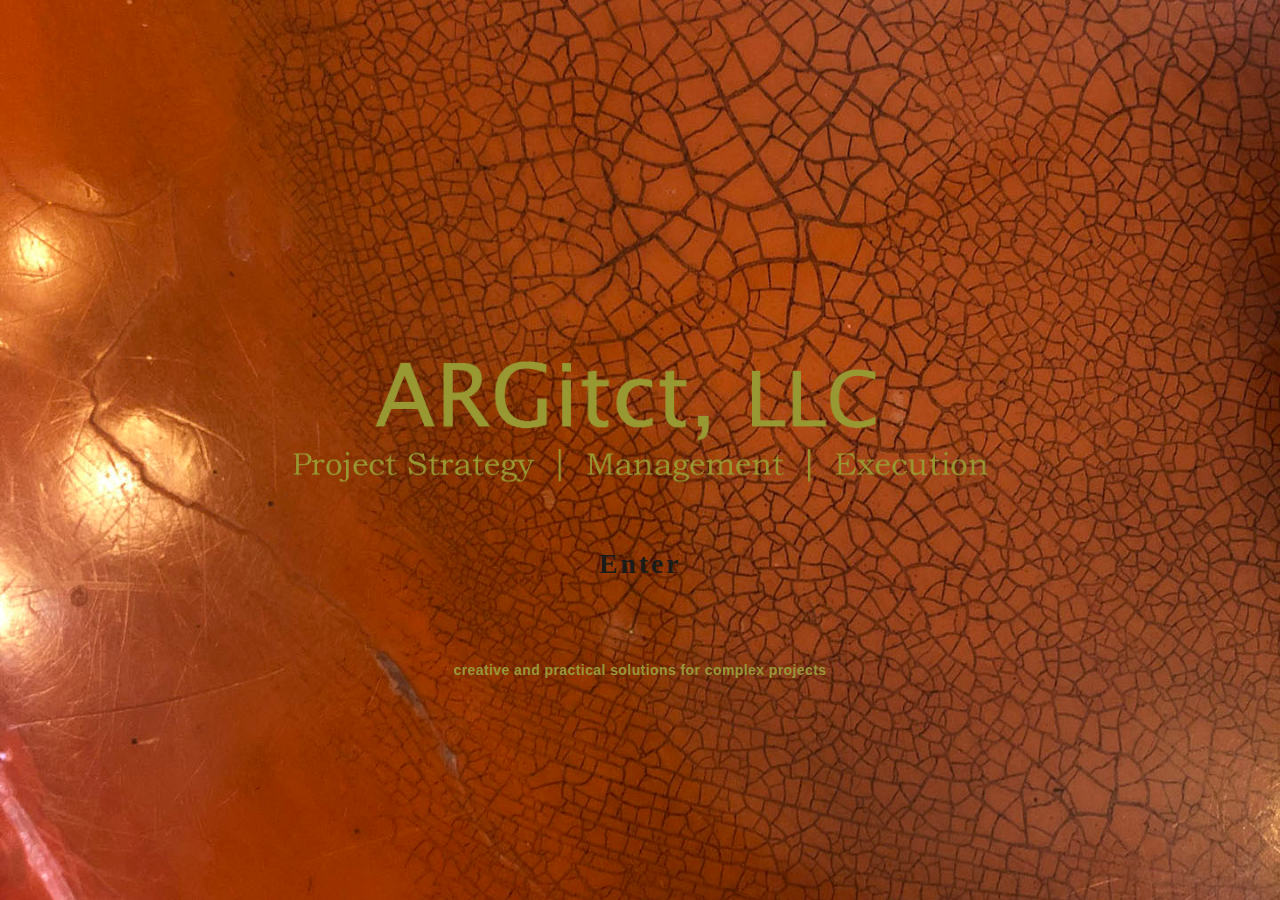
<file: index.html>
<!DOCTYPE html>
<html>
    <head>
    <meta charset="utf-8">
    <meta name="viewport" content="width=device-width, initial-scale=1.0"/>
    <link rel="shortcut icon" href="/favicon.ico" type="image/x-icon">
    <link rel="icon" href="/favicon.ico" type="image/x-icon">

    <title>ARGitct</title>

    <link rel="stylesheet" type='text/css' href="libs/app.css">
    </head>
    <body>

        <div id="landing">
            <div class="landing">
                <div class="landing__content">
                    <a href="/services.html" class="landing__logo">
                        <img src="/libs/img/logos/logo-gold.png" alt="ARGitct, LLC Services Page"/>
                    </a>
                    <a href="/services.html" class="landing__enter">Enter</a>
                    <h4 class="landing__tagline">creative and practical solutions for complex projects</h4>
                </div>
            </div>
        </div>

        <script type="text/javascript" src="libs/app.js"></script>
    </body>
</html>
</file>
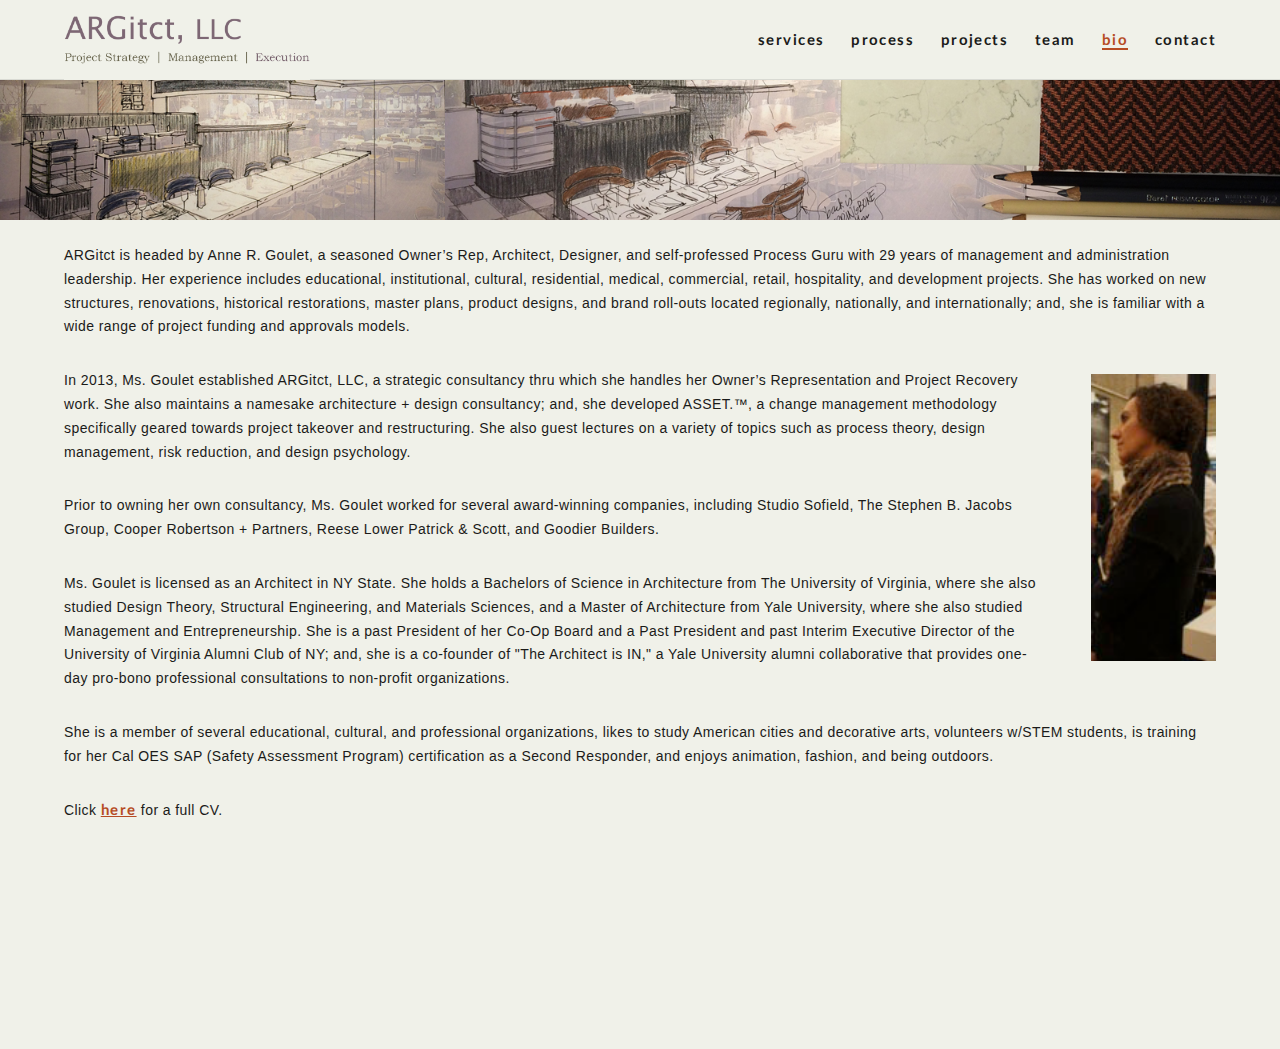
<file: bio.html>
<!DOCTYPE html>
<html>
    <head>
    <meta charset="utf-8">
    <meta name="viewport" content="width=device-width, initial-scale=1.0"/>
    <link rel="shortcut icon" href="/favicon.ico" type="image/x-icon">
    <link rel="icon" href="/favicon.ico" type="image/x-icon">

    <title>ARGitct Bio</title>

    <link rel="stylesheet" type='text/css' href="libs/app.css">
    </head>
    <body>
        <header>
            <nav class="nav">
                <div class="nav__header">
                    <div class="nav__logo">
                        <a href="/index.html"><img src="/libs/img/logos/logo-02.png" alt="ARGitct, LLC Project Strategy | Management | Execution"/></a>
                    </div>
                    <a href="" class="menu-toggle" id="menuLink">
                        <span class="menu-icon"></span>
                        <span class="menu-icon"></span>
                        <span class="menu-icon"></span>
                    </a>
                </div>

                <ul class="nav__list" aria-labelledby="menuLink">
                    <li class="nav__list-item">
                        <a href="/services.html" class="nav__list-link">services</a>
                    </li>
                    <li class="nav__list-item">
                        <a href="/process.html" class="nav__list-link">process</a>
                    </li>
                    <li class="nav__list-item">
                        <a href="/projects.html" class="nav__list-link">projects</a>
                    </li>
                    <li class="nav__list-item">
                        <a href="/team.html" class="nav__list-link">team</a>
                    </li>
                    <li class="nav__list-item active">
                        <a href="/bio.html" class="nav__list-link active">bio</a>
                    </li>
                    <li class="nav__list-item">
                        <a href="/contact.html" class="nav__list-link">contact</a>
                    </li>
                </ul>
            </nav>
        </header>

        <main id="bio">
            <section class="masthead">
                <img src="/libs/img/mastheads/dusseldorf.jpg" alt="ARGitct Bio Dusseldorf"/>
            </section>

            <section class="content">
                <p>ARGitct is headed by Anne R. Goulet, a seasoned Owner’s Rep, Architect, Designer, and self-professed Process Guru with 29 years of management and administration leadership. Her experience includes educational, institutional, cultural, residential, medical, commercial, retail, hospitality, and development projects. She has worked on new structures, renovations, historical restorations, master plans, product designs, and brand roll-outs located regionally, nationally, and internationally; and, she is familiar with a wide range of project funding and approvals models.</p>
                <img src="/libs/img/bio.jpg" alt="Anne Goulet Profile" class="content__img-right"/>
                <p>In 2013, Ms. Goulet established ARGitct, LLC, a strategic consultancy thru which she handles her Owner’s Representation and Project Recovery work. She also maintains a namesake architecture + design consultancy; and, she developed ASSET.&trade;, a change management methodology specifically geared towards project takeover and restructuring. She also guest lectures on a variety of topics such as process theory, design management, risk reduction, and design psychology.</p>
                <p>Prior to owning her own consultancy, Ms. Goulet worked for several award-winning companies, including Studio Sofield, The Stephen B. Jacobs Group, Cooper Robertson + Partners, Reese Lower Patrick &amp; Scott, and Goodier Builders.</p>
                <p>Ms. Goulet is licensed as an Architect in NY State. She holds a Bachelors of Science in Architecture from The University of Virginia, where she also studied Design Theory, Structural Engineering, and Materials Sciences, and a Master of Architecture from Yale University, where she also studied Management and Entrepreneurship. She is a past President of her Co-Op Board and a Past President and past Interim Executive Director of the University of Virginia Alumni Club of NY; and, she is a co-founder of "The Architect is IN," a Yale University alumni collaborative that provides one-day pro-bono professional consultations to non-profit organizations.</p>
                <p>She is a member of several educational, cultural, and professional organizations, likes to study American cities and decorative arts, volunteers w/STEM students, is training for her Cal OES SAP (Safety Assessment Program) certification as a Second Responder, and enjoys animation, fashion, and being outdoors.</p>

                <p>Click <a href="#bio-CV" rel="modal:open" class="project__link">here</a> for a full CV.</p>
                <div id="bio-CV" class="modal">
                    <div class="modal__content">
                        <div class="modal__content--text">
                            <div class="modal__content--pdf">
                                <object data="/libs/img/documents/AGoulet-CV.pdf" type="application/pdf" width="100%" height="600"></object>
                            </div>
                            <div class="modal__content--mob">
                                <img src="/libs/img/documents/AGoulet-CV01.jpg" alt="Anne Goulet CV Page 1"/>
                                <img src="/libs/img/documents/AGoulet-CV02.jpg" alt="Anne Goulet CV Page 2"/>
                                <img src="/libs/img/documents/AGoulet-CV03.jpg" alt="Anne Goulet CV Page 3"/>
                                <img src="/libs/img/documents/AGoulet-CV04.jpg" alt="Anne Goulet CV Page 4"/>
                            </div>
                        </div>
                    </div>
                </div>
            </section>
        </main>

        <footer class="footer">
            <div class="footer__content">
                <p>The information on this website is for general informational purposes only, not for advice for any purpose.<br>ARGitct, LLC does not take any responsibility for links to other sites.</p>
                <p class="footer__content-tm">"ARGitct" is a registered trademark, and "ASSET." is a trademark of ARGitct, LLC</p>
                <p class="footer__content-copy">&copy;<span id="copyright-year"></span> ARGitct, LLC.</p>
                <ul class="footer__content-social">
                    <li><a href="https://www.linkedin.com/in/anne-goulet-53b1812" target="_blank"></a></li>
                </ul>
            </div>
        </footer>
        <script type="text/javascript" src="libs/app.js"></script>
        <script type="text/javascript" src="https://cdnjs.com/libraries/pdf.js"></script>
    </body>
</html>
</file>
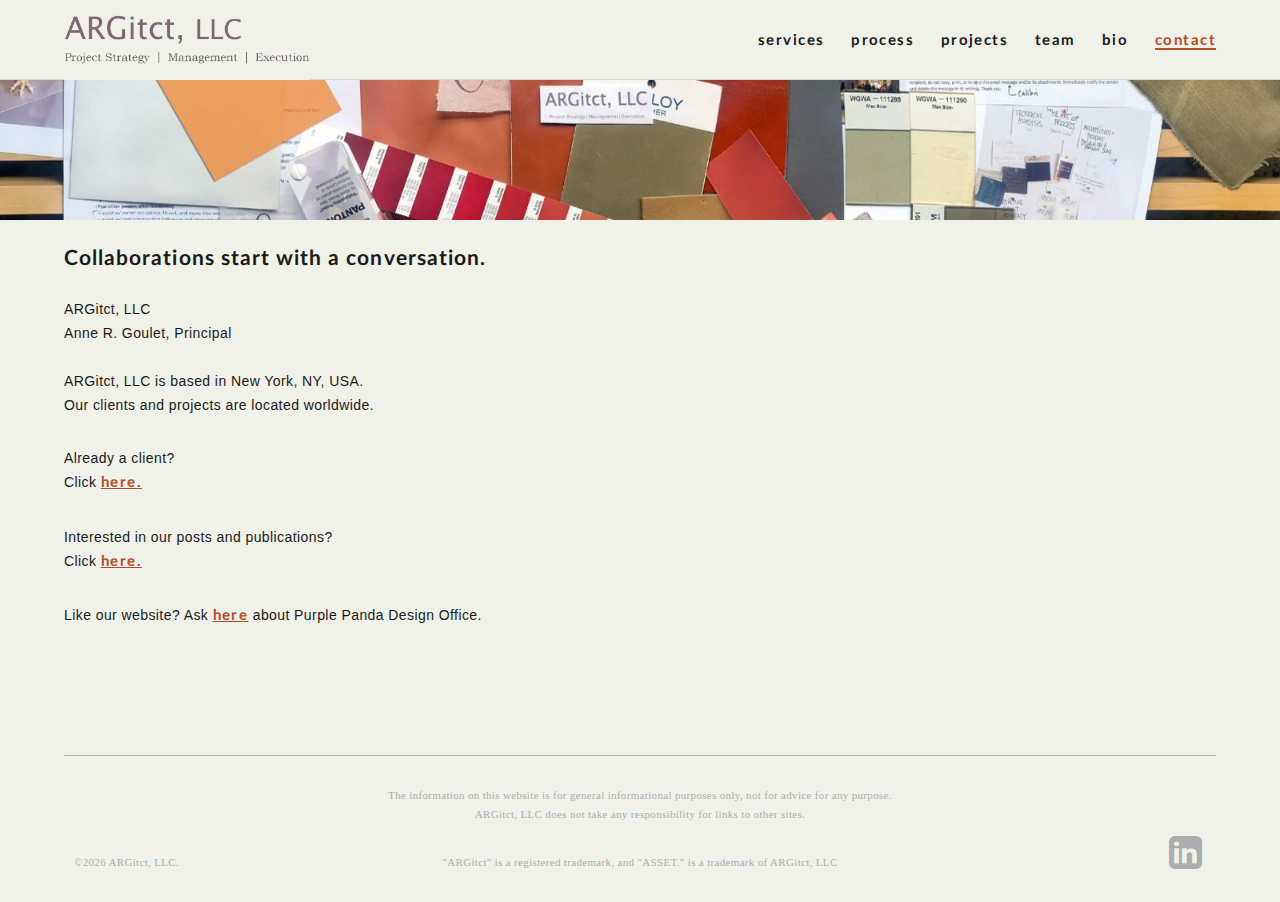
<file: contact.html>
<!DOCTYPE html>
<html>
    <head>
    <meta charset="utf-8">
    <meta name="viewport" content="width=device-width, initial-scale=1.0"/>
    <link rel="shortcut icon" href="/favicon.ico" type="image/x-icon">
    <link rel="icon" href="/favicon.ico" type="image/x-icon">

    <title>ARGitct Contact</title>

    <link rel="stylesheet" type='text/css' href="libs/app.css">
    </head>
    <body>
        <header>
            <nav class="nav">
                <div class="nav__header">
                    <div class="nav__logo">
                        <a href="/index.html"><img src="/libs/img/logos/logo-02.png" alt="ARGitct, LLC Project Strategy | Management | Execution"/></a>
                    </div>
                    <a href="" class="menu-toggle" id="menuLink">
                        <span class="menu-icon"></span>
                        <span class="menu-icon"></span>
                        <span class="menu-icon"></span>
                    </a>
                </div>

                <ul class="nav__list" aria-labelledby="menuLink">
                    <li class="nav__list-item">
                        <a href="/services.html" class="nav__list-link">services</a>
                    </li>
                    <li class="nav__list-item">
                        <a href="/process.html" class="nav__list-link">process</a>
                    </li>
                    <li class="nav__list-item">
                        <a href="/projects.html" class="nav__list-link">projects</a>
                    </li>
                    <li class="nav__list-item">
                        <a href="/team.html" class="nav__list-link">team</a>
                    </li>
                    <li class="nav__list-item">
                        <a href="/bio.html" class="nav__list-link">bio</a>
                    </li>
                    <li class="nav__list-item active">
                        <a href="/contact.html" class="nav__list-link active">contact</a>
                    </li>
                </ul>
            </nav>
        </header>

        <main id="contact">
            <section class="masthead">
                <img src="/libs/img/mastheads/materials-palette.jpg" alt="ARGitct Materials Palette"/>
            </section>

            <section class="content">
                <h2>Collaborations start with a conversation.</h2>
                <p class="contact-info">ARGitct, LLC</p>
                <p class="contact-info">Anne R. Goulet, Principal</p>
                <p class="contact-info">&nbsp;</p>
                <p>ARGitct, LLC is based in New York, NY, USA.<br>Our clients and projects are located worldwide.</p>
                <p>Already a client?<br>Click <a href="#client-login" rel="modal:open">here.</a></p>
                <p>Interested in our posts and publications?<br>Click <a href="#publications" rel="modal:open">here.</a></p>
                <p>Like our website? Ask <a href="mailto:officeamo2@gmail.com">here</a> about Purple Panda Design Office.</p>
            </section>
        </main>
        <div id="client-login" class="modal">
            <div class="modal__content">
                <div class="modal__content--text">
                    <div id="loginForm" class="form">
                        <fieldset>
                            <h2 class="form__title">Client Login</h2>
                            <div class="form__group">
                                <label for="username" class="form__label">Username:</label>
                                <input type="email"
                                    name="username"
                                    class="form__input username"
                                    tabindex="1"
                                    maxlength="100"
                                    required>
                            </div>
                            <div class="form__group">
                                <label for="password" class="form__label">Password:</label>
                                <input type="password"
                                    name="password"
                                    class="form__input password"
                                    tabindex="1"
                                    maxlength="30"
                                    required>
                            </div>
                            <div class="form__group">
                                <p class="form__error"></p>
                            </div>
                            <div class="form__group btn-submit">
                                <button class="form__input">ENTER</button>
                            </div>
                        </fieldset>
                    </div>
                </div>
            </div>
        </div>
        <div id="publications" class="modal">
            <div class="modal__content">
                <div class="modal__content--text">
                    <h1>Publications</h1>
                    <ul>
                            <li><a href="https://www.linkedin.com/pulse/how-do-you-say-project-stakeholder-anne-goulet/" class="link-external" target="_blank">“How Do You Say ‘No’ to a Project Stakeholder?”</a><a href="" class="publications__link right-align">read more</a>
                            <div class="publications__content">
                                <a href="" class="publications__close">x</a>
                                <img src="/libs/img/publications/how_do_you_say_no.jpg" alt="How Do You Say No?"/>
                                <h6>&nbsp;</h6>
                                <h2>How Do You Say ‘No’ to a Project Stakeholder?</h2>
                                <p>Owner's Representatives often see the overall project big picture in a unique macro-micro way, because we interact with so many different types of people and activities at so many different project execution levels. Thus, we are sometimes placed in the uncomfortable position of being the bearer of the dreaded bad news "no" to the most key people at the most key times during a project's life-cycle.</p>
                                <p>I anticipate that this issue will come up more and more, if and when various types of Project Scopes, Schedules, and Budgets become disrupted by current global health and economic uncertainties.</p>
                                <p>Although briefly tempted to answer: "Always get someone else do it," the issue is more complex than that. There are times when you may be forced to navigate the territory, particularly in the worlds of Design Aesthetics, ROI-driven Projects, and Investor Relationships.</p>
                                <p>Not all "no's" are equal, of course.</p>
                                <p>Not having enough money to be able to move forward with a project entirely as-planned is a vastly different type of "no" than telling a group of major investors that their favorite material is not suitable to use. And yet, both scenarios could potentially have the same outcome: no project at all, in the worst case... or in the best case, a better, more value-driven and satisfying project than what was first expected... all depending on how that "no" was delivered.</p>
                                <p>Here are some tips and tricks for delivering a "no" which seem to have worked reasonably well over the years:</p>
                                <ul>
                                    <li>Present your “no” as a “mostly yes.” Keep the news positive, but never falsely upbeat or saccharine. Show what CAN be accomplished, and talk about alternate solutions. Present the trade-off’s and losses as you go, so that the "no" develops a bit more slowly, and the Stakeholder can process the info. Arm yourself in advance with supporting facts and projections - budgets, schedules, pricing proposals, previously-approved drawings and documents, and legal/code rulings are some of the most effective means.</li>
                                    <li>Be patient, flexible, and willing to explain the background and larger context behind the "no." Although most Stakeholders do not have the same multi-disciplinary training as an Owner's Representative, they generally will understand the issue over time, particularly when it is explained in the context of their own area of expertise. Study how they explain issues to their staff and key people, and try to match their style. You will connect with them and build rapport and trust more easily.</li>
                                    <blockquote>How a "no" is delivered can be the difference between no project at all.......or a better, more value-driven and satisfying project than what was first expected.</blockquote>
                                    <li>Know when it is not in your Contract Duties or in your own best interests to deliver the “no”. Does someone on the Project Team connect better with that particular Stakeholder? Is the matter really driven by the desires of an external consultant, or is it an internal organizational issue? Is it your area of expertise? Should the Chief Financial Officer, In-House Counsel, Governmental Affairs Advocate, Lead Designer, Project Architect, Construction Manager, or some other Executive-level team member deliver the news, while you support them and help to explain their decision, instead?</li>
                                    <li>Establish a reputation of very limited “no’s." You will be taken much more seriously when you need to deliver the rare unqualified, “No, I am sorry, but that’s just not possible.”</li>
                                    <li>Deliver the "no" discretely and individually whenever feasible. Committee Chairs and Board Officers don't like to feel or appear to be blindsided or undermined, even if unintentionally. Start by speaking with the highest-ranking Stakeholder, or the Stakeholder with whom you have the best professional relationship, and seek guidance/advice about how to approach the other Stakeholders.</li>
                                    <li>Learn to read the body language of the recipient, and try to adjust in real-time from any perceived verbal mistakes/missteps or miscommunications. For example, a lack of questioning back to you after you deliver the "no" may indicate a lot of different things: Did the Stakeholders actually hear you correctly? Are they angry about what they just heard? Distracted by other issues? Do they need more time to physically process the information?</li>
                                    <li>Follow-up and show engagement at various scales. Always ask the Stakeholders if they have the information they need or if they have any questions, both while you are presenting, as you are closing, and again a few days afterwards.</li>
                                </ul>
                                <p>So, how do YOU say “no”? </p>
                            </div>
                        </li>
                        <li>
                            <span>Contributing Author, <a href="https://islandpress.org/books/heart-city" class="link-external" target="_blank">“The Heart of the City: Creating Vibrant Downtowns for a New Century”</a> by Alexander Garvin, Island Press 2019</span><a href="" class="publications__link right-align">read more</a>
                            <div class="publications__content">
                                <a href="" class="publications__close">x</a>
                                <h2>Excerpt from “The Heart of the City: Creating Vibrant Downtowns for a New Century” </h2>
                                <h6>Alexander Garvin, Author</h6>
                                <h6>Anne R. Goulet, Contributing Author</h6>
                                <h6>&nbsp;</h6>
                                <p>A good example of difficult cross-agency coordination and next-to-impossible regulatory conditions is the design and construction of a 20-story hotel and condominium located on a Park Avenue corner in Manhattan.</p>
                                
                                <p>The building comprised multiple tax lots, spread across two different zoning, code, and fire districts. The power provider, Con Edison of New York (ConEd), required after construction had started and the foundations were nearly complete that the developers provide a large electrical transformer inside their building to serve the entire block, in order to compensate for the increased power draw on the surrounding properties. To accommodate this, the developers needed to add several large concrete electrical vaults with ventilation grates underneath the public sidewalks at both streets, re-design the basement and lobby, relocate the main hotel entrance, and split-off the condo entrance.</p>
                                <p>In addition to adhering to ConEd engineering criteria, the vault placement was also regulated by the NYC Department of Buildings (DOB) and the NYC Department of Transportation (DOT). The NY State Metropolitan Transit Authority (MTA) also regulated the sidewalks above the subway platform, where the vault was located; the United States Postal Service (USPS) had regulations about building entrance doors and street address numbers relative to  the vault; and the NYC Department of Health and Mental Hygiene (DOHMH) had regulations for the outdoor restaurant seating nearby.  The hotel management also needed to address a different set of US Federal Occupational Safety and Health Administration (OSHA) regulations that would apply after they were operational, as well as basic ADA and ANSI compliance issues.</p>
                                <p>Not only were the design and regulatory approvals exceedingly complicated, costly, and lengthy, but the agency requirements also complicated/slowed the construction process and increased the cost of the project and the developer’s various insurance policies. To further complicate the situation, the NYC Department of Finance (DOF) and the NY State Attorney General (AG) considered the condominium portion of the building to be a different business entity than the hotel portion.  Thus, separate paperwork, calculations, and filings were required from start-to-finish, even though the physical basement, lobby, and sidewalk area were all one unified property.</p>
                            </div>
                        </li>
                    </ul>
                    <h1>Posts</h1>
                    <ul>
                        <li>“Project Receipt vs. Project Delivery – Lean Management and Pull-Planning on the Owner’s Side” (Coming Soon)</li>
                    </ul>
                </div>
            </div>
        </div>

        <footer class="footer">
            <div class="footer__content">
                <p>The information on this website is for general informational purposes only, not for advice for any purpose.<br>ARGitct, LLC does not take any responsibility for links to other sites.</p>
                <p class="footer__content-tm">"ARGitct" is a registered trademark, and "ASSET." is a trademark of ARGitct, LLC</p>
                <p class="footer__content-copy">&copy;<span id="copyright-year"></span> ARGitct, LLC.</p>
                <ul class="footer__content-social">
                    <li><a href="https://www.linkedin.com/in/anne-goulet-53b1812" target="_blank"></a></li>
                </ul>
            </div>
        </footer>
        <script type="text/javascript" src="libs/app.js"></script>
    </body>
</html>
</file>
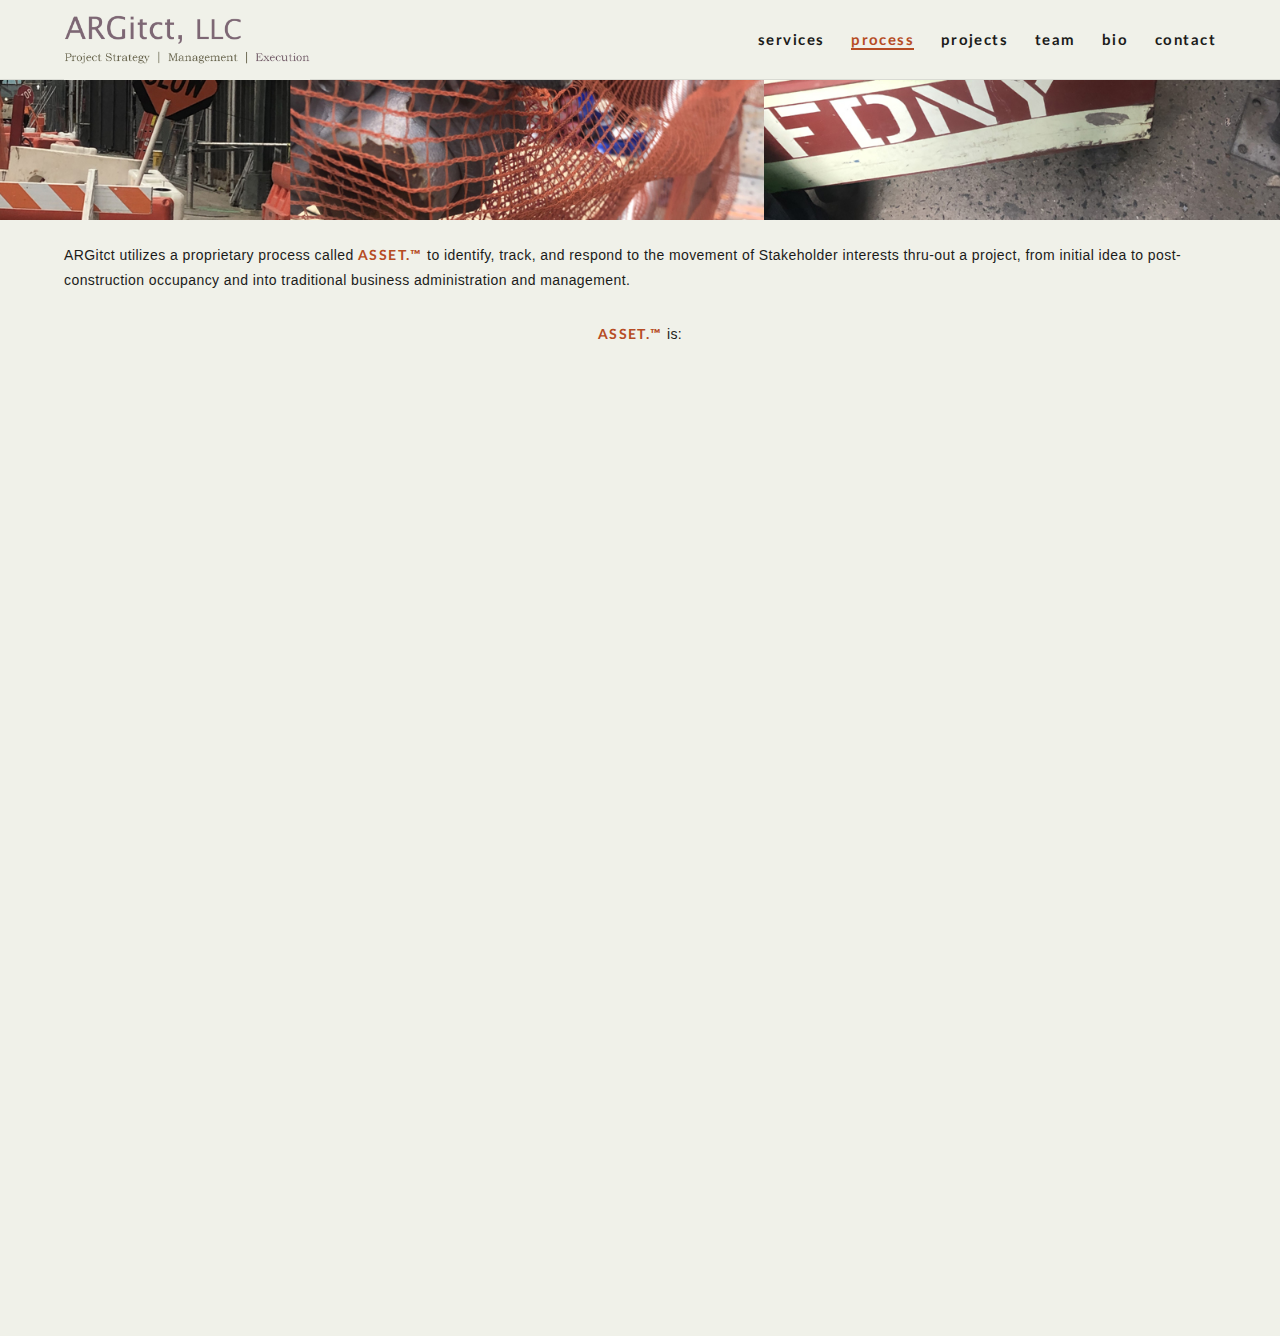
<file: process.html>
<!DOCTYPE html>
<html>
    <head>
    <meta charset="utf-8">
    <meta name="viewport" content="width=device-width, initial-scale=1.0"/>
    <link rel="shortcut icon" href="/favicon.ico" type="image/x-icon">
    <link rel="icon" href="/favicon.ico" type="image/x-icon">

    <title>ARGitct Process</title>

    <link rel="stylesheet" type='text/css' href="libs/app.css">
    </head>
    <body>
        <header>
            <nav class="nav">
                <div class="nav__header">
                    <div class="nav__logo">
                        <a href="/index.html"><img src="/libs/img/logos/logo-02.png" alt="ARGitct, LLC Project Strategy | Management | Execution"/></a>
                    </div>
                    <a href="" class="menu-toggle" id="menuLink">
                        <span class="menu-icon"></span>
                        <span class="menu-icon"></span>
                        <span class="menu-icon"></span>
                    </a>
                </div>

                <ul class="nav__list" aria-labelledby="menuLink">
                    <li class="nav__list-item">
                        <a href="/services.html" class="nav__list-link">services</a>
                    </li>
                    <li class="nav__list-item active">
                        <a href="/process.html" class="nav__list-link active">process</a>
                    </li>
                    <li class="nav__list-item">
                        <a href="/projects.html" class="nav__list-link">projects</a>
                    </li>
                    <li class="nav__list-item">
                        <a href="/team.html" class="nav__list-link">team</a>
                    </li>
                    <li class="nav__list-item">
                        <a href="/bio.html" class="nav__list-link">bio</a>
                    </li>
                    <li class="nav__list-item">
                        <a href="/contact.html" class="nav__list-link">contact</a>
                    </li>
                </ul>
            </nav>
        </header>

        <main id="process">
            <section class="masthead">
                <img src="/libs/img/mastheads/construction.jpg" alt="ARGitct Process"/>
            </section>

            <section class="content">
                <p>ARGitct utilizes a proprietary process called <span class="special2">ASSET.&trade;</span> to identify, track, and respond to the movement of Stakeholder interests thru-out a project, from initial idea to post-construction occupancy and into traditional business administration and management.</p>
                
                <p class="center"><span class="special2">ASSET.&trade;</span> is:</p>

                <div class="content__asset">
                    <h3 class="anim-fade-in"><span class="special">A</span>nalyze</h3>
                    <p class="anim-fade-in">Access + collect core project data; identify + interview participants and stakeholders; identify urgent or critical items</p>

                    <h3 class="anim-fade-in-01"><span class="special">S</span>ynthesize</h3>
                    <p class="anim-fade-in-01">Re-categorize data; establish a status snapshot; identify missing or redundant components; review for opportunities</p>

                    <h3 class="anim-fade-in-02"><span class="special">S</span>trategize</h3>
                    <p class="anim-fade-in-02">Present options to Stakeholders; reset goals and objectives, timeline, budget, + aesthetics; develop change templates</p>

                    <h3 class="anim-fade-in-03"><span class="special">E</span>xecute</h3>
                    <p class="anim-fade-in-03">Act on Stakeholders decisions + directives; conduct check-backs as-needed if new info is introduced; track progress</p>

                    <h3 class="anim-fade-in-04"><span class="special">T</span>ransition</h3>
                    <p class="anim-fade-in-04">Set up financial and operations models; set up phasing; support move-in; provide immediate end-user support post-occupancy</p>

                    <h3 class="anim-fade-in-05">[ <span class="special">. . . . . .</span> ]</h3>
                    <p class="anim-fade-in-05">Confirm operational management models ("stasis") are working; streamline/tune for inefficiencies; provide long-term end-user support</p>
                </div>
                
                <p class="anim-fade-in-06">Although <span class="special2">ASSET.&trade;</span> was developed specifically for controlled project management hand-overs and troubled project re-direction in the Design + Construction industries, it has proven to also be a proactive “Day One” best practice change management model more generally, as well.</p>
            </section>
        </main>

        <footer class="footer">
            <div class="footer__content">
                <p>The information on this website is for general informational purposes only, not for advice for any purpose.<br>ARGitct, LLC does not take any responsibility for links to other sites.</p>
                <p class="footer__content-tm">"ARGitct" is a registered trademark, and "ASSET." is a trademark of ARGitct, LLC</p>
                <p class="footer__content-copy">&copy;<span id="copyright-year"></span> ARGitct, LLC.</p>
                <ul class="footer__content-social">
                    <li><a href="https://www.linkedin.com/in/anne-goulet-53b1812" target="_blank"></a></li>
                </ul>
            </div>
        </footer>
        <script type="text/javascript" src="libs/app.js"></script>
    </body>
</html>
</file>
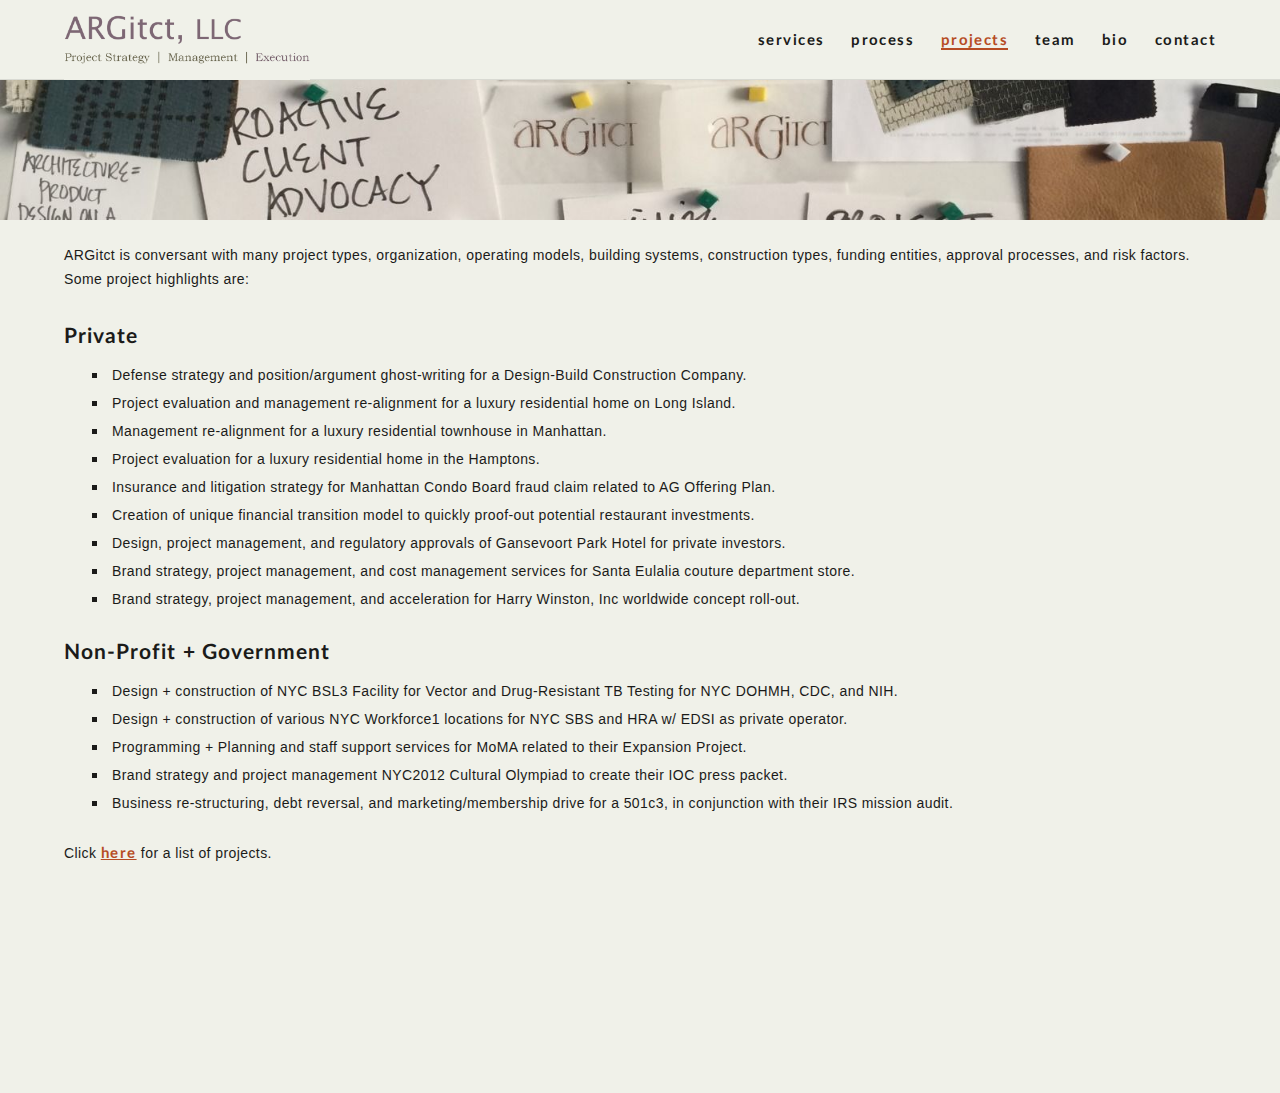
<file: projects.html>
<!DOCTYPE html>
<html>
    <head>
    <meta charset="utf-8">
    <meta name="viewport" content="width=device-width, initial-scale=1.0"/>
    <link rel="shortcut icon" href="/favicon.ico" type="image/x-icon">
    <link rel="icon" href="/favicon.ico" type="image/x-icon">

    <title>ARGitct Projects</title>

    <link rel="stylesheet" type='text/css' href="libs/app.css">
    </head>
    <body>
        <header>
            <nav class="nav">
                <div class="nav__header">
                    <div class="nav__logo">
                        <a href="/index.html"><img src="/libs/img/logos/logo-02.png" alt="ARGitct, LLC Project Strategy | Management | Execution"/></a>
                    </div>
                    <a href="" class="menu-toggle" id="menuLink">
                        <span class="menu-icon"></span>
                        <span class="menu-icon"></span>
                        <span class="menu-icon"></span>
                    </a>
                </div>

                <ul class="nav__list" aria-labelledby="menuLink">
                    <li class="nav__list-item">
                        <a href="/services.html" class="nav__list-link">services</a>
                    </li>
                    <li class="nav__list-item">
                        <a href="/process.html" class="nav__list-link">process</a>
                    </li>
                    <li class="nav__list-item active">
                        <a href="/projects.html" class="nav__list-link active">projects</a>
                    </li>
                    <li class="nav__list-item">
                        <a href="/team.html" class="nav__list-link">team</a>
                    </li>
                    <li class="nav__list-item">
                        <a href="/bio.html" class="nav__list-link">bio</a>
                    </li>
                    <li class="nav__list-item">
                        <a href="/contact.html" class="nav__list-link">contact</a>
                    </li>
                </ul>
            </nav>
        </header>

        <main id="projects">
            <section class="masthead">
                <img src="/libs/img/mastheads/client-advocacy.jpg" alt="ARGitct Process"/>
            </section>

            <section class="content">
                <p>ARGitct is conversant with many project types, organization, operating models, building systems, construction types, funding entities, approval processes, and risk factors. Some project highlights are:</p>

                <h1>Private</h1>
                <ul>
                    <li>Defense strategy and position/argument ghost-writing for a Design-Build Construction Company.</li>
                    <li>Project evaluation and management re-alignment for a luxury residential home on Long Island.</li>
                    <li>Management re-alignment for a luxury residential townhouse in Manhattan.</li>
                    <li>Project evaluation for a luxury residential home in the Hamptons.</li>
                    <li>Insurance and litigation strategy for Manhattan Condo Board fraud claim related to AG Offering Plan.</li>
                    <li>Creation of unique financial transition model to quickly proof-out potential restaurant investments.</li>
                    <li>Design, project management, and regulatory approvals of Gansevoort Park Hotel for private investors.</li>
                    <li>Brand strategy, project management, and cost management services for Santa Eulalia couture department store.</li>
                    <li>Brand strategy, project management, and acceleration for Harry Winston, Inc worldwide concept roll-out.</li>
                </ul>
                
                <h1>Non-Profit + Government</h1>
                <ul>
                    <li>Design + construction of NYC BSL3 Facility for Vector and Drug-Resistant TB Testing for NYC DOHMH, CDC, and NIH.</li>
                    <li>Design + construction of various NYC Workforce1 locations for NYC SBS and HRA w/ EDSI as private operator.</li>
                    <li>Programming + Planning and staff support services for MoMA related to their Expansion Project.</li>
                    <li>Brand strategy and project management NYC2012 Cultural Olympiad to create their IOC press packet.</li>
                    <li>Business re-structuring, debt reversal, and marketing/membership drive for a 501c3, in conjunction with their IRS mission audit.</li>
                </ul>
                <p>Click <a href="#project-list" rel="modal:open" class="project__link">here</a> for a list of projects.</p>
                <div id="project-list" class="modal">
                    <div class="modal__content">
                        <div class="modal__content--text">
                            <div class="modal__content--pdf">
                                <object data="/libs/img/documents/AGoulet-Projects.pdf" type="application/pdf" width="100%" height="600"></object>
                            </div>
                            <div class="modal__content--mob">
                                <img src="/libs/img/documents/AGoulet-Projects01.jpg" alt="Anne Goulet Projects Page 1"/>
                                <img src="/libs/img/documents/AGoulet-Projects02.jpg" alt="Anne Goulet Projects Page 2"/>
                                <img src="/libs/img/documents/AGoulet-Projects03.jpg" alt="Anne Goulet Projects Page 3"/>
                                <img src="/libs/img/documents/AGoulet-Projects04.jpg" alt="Anne Goulet Projects Page 4"/>
                                <img src="/libs/img/documents/AGoulet-Projects05.jpg" alt="Anne Goulet Projects Page 5"/>
                                <img src="/libs/img/documents/AGoulet-Projects06.jpg" alt="Anne Goulet Projects Page 6"/>
                                <img src="/libs/img/documents/AGoulet-Projects07.jpg" alt="Anne Goulet Projects Page 7"/>
                                <img src="/libs/img/documents/AGoulet-Projects08.jpg" alt="Anne Goulet Projects Page 8"/>
                                <img src="/libs/img/documents/AGoulet-Projects09.jpg" alt="Anne Goulet Projects Page 9"/>
                            </div>
                        </div>
                    </div>
                </div>
            </section>
        </main>

        <footer class="footer">
            <div class="footer__content">
                <p>The information on this website is for general informational purposes only, not for advice for any purpose.<br>ARGitct, LLC does not take any responsibility for links to other sites.</p>
                <p class="footer__content-tm">"ARGitct" is a registered trademark, and "ASSET." is a trademark of ARGitct, LLC</p>
                <p class="footer__content-copy">&copy;<span id="copyright-year"></span> ARGitct, LLC.</p>
                <ul class="footer__content-social">
                    <li><a href="https://www.linkedin.com/in/anne-goulet-53b1812" target="_blank"></a></li>
                </ul>
            </div>
        </footer>
        <script type="text/javascript" src="libs/app.js"></script>
    </body>
</html>
</file>
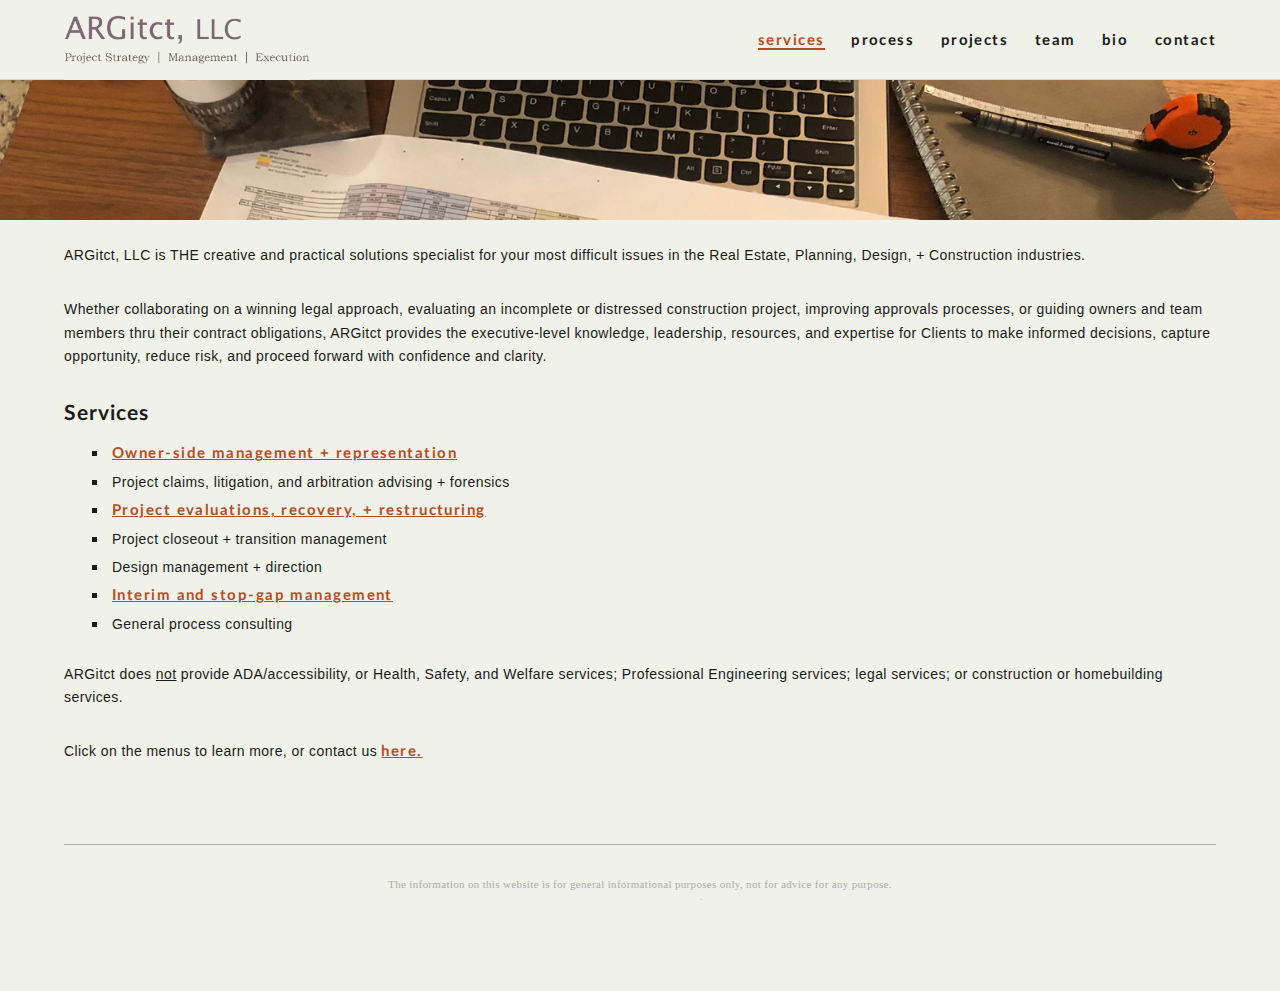
<file: services.html>
<!DOCTYPE html>
<html>
    <head>
    <meta charset="utf-8">
    <meta name="viewport" content="width=device-width, initial-scale=1.0"/>
    <link rel="shortcut icon" href="/favicon.ico" type="image/x-icon">
    <link rel="icon" href="/favicon.ico" type="image/x-icon">

    <title>ARGitct Services</title>

    <link rel="stylesheet" type='text/css' href="libs/app.css">
    </head>
    <body>
        <header>
            <nav class="nav">
                <div class="nav__header">
                    <div class="nav__logo">
                        <a href="/index.html"><img src="/libs/img/logos/logo-02.png" alt="ARGitct, LLC Project Strategy | Management | Execution"/></a>
                    </div>
                    <a href="" class="menu-toggle" id="menuLink">
                        <span class="menu-icon"></span>
                        <span class="menu-icon"></span>
                        <span class="menu-icon"></span>
                    </a>
                </div>

                <ul class="nav__list" aria-labelledby="menuLink">
                    <li class="nav__list-item active">
                        <a href="/services.html" class="nav__list-link active">services</a>
                    </li>
                    <li class="nav__list-item">
                        <a href="/process.html" class="nav__list-link">process</a>
                    </li>
                    <li class="nav__list-item">
                        <a href="/projects.html" class="nav__list-link">projects</a>
                    </li>
                    <li class="nav__list-item">
                        <a href="/team.html" class="nav__list-link">team</a>
                    </li>
                    <li class="nav__list-item">
                        <a href="/bio.html" class="nav__list-link">bio</a>
                    </li>
                    <li class="nav__list-item">
                        <a href="/contact.html" class="nav__list-link">contact</a>
                    </li>
                </ul>
            </nav>
        </header>

        <main id="services">
            <section class="masthead">
                <img src="/libs/img/mastheads/laptop.jpg" alt="ARGitct Services"/>
            </section>

            <section class="content">
                <p>ARGitct, LLC is THE creative and practical solutions specialist for your most difficult issues in the Real Estate, Planning, Design, + Construction industries.</p>
                
                <p>Whether collaborating on a winning legal approach, evaluating an incomplete or distressed construction project, improving approvals processes, or guiding owners and team members thru their contract obligations, ARGitct provides the executive-level knowledge, leadership, resources, and expertise for Clients to make informed decisions, capture opportunity, reduce risk, and proceed forward with confidence and clarity.</p>
                
                <h1>Services</h1>
                <ul>
                    <li><a href="#representation" rel="modal:open">Owner-side management + representation</a>
                        <div id="representation" class="modal">
                            <div class="modal__content">
                                <div class="modal__content--text">
                                    <p>Administering and managing an Owner’s project obligations is a full-time profession.  Busy Executives, Stakeholders, and Consultants often don’t have the spare time or the required training and knowledge to do this.</p>
                                    <p>ARGitct provides professional executive-level Client-side management, advice, guidance, resources, support, and expertise, in order to establish an optimal “review and input” role for a Client.  This focuses their time on their own knowledge base, supports well-informed decisions, and lets them proceed forward with confidence and clarity that all will go reasonably as expected.</p>
                                    <p>This type of work encompasses a wide variety of aspects, including: project staffing, risk exposure, documentation and contract interpretations, closeout strategies, accounting reconciliations and administrative forensics, litigation and arbitration issues, insurance and warrantee claims, regulatory and board approvals, zoning agreements, lease alteration agreements, funding agreements, property access and neighbor agreements, marketing and public relations, stop-gap and interim services, handover logistics and phasing, business transition modeling, team communications, scope definitions, stakeholder decision-making, aesthetic impact issues, and many other critical issues that develop over the life of the project.</p>
                                </div>
                            </div>
                        </div>
                    </li>
                    <li>Project claims, litigation, and arbitration advising + forensics</li>
                    <li><a href="#recovery" rel="modal:open">Project evaluations, recovery, + restructuring</a>
                        <div id="recovery" class="modal">
                            <div class="modal__content">
                                <div class="modal__content--text">
                                    <p>Even the most capable Project Owners, Developers, Managers, and Consultants can sometimes be faced with extremely complex issues or distressed, delayed, or troubled projects.</p>
                                    <p>At these moments, clear-cut and achievable solutions are not always readily evident, and conventional business thinking may not feel like enough to get the job done, much less done well.</p>
                                    <p>These projects need a fresh perspective, creative yet practical thinking, macro-to-micro expertise, and an overall can-do attitude to replace “This might not be possible” with “Okay, here’s what will work.”</p>
                                </div>
                            </div>
                        </div>
                    </li>
                    <li>Project closeout + transition management</li>
                    <li>Design management + direction</li>
                    <li><a href="#interim" rel="modal:open">Interim and stop-gap management</a>
                        <div id="interim" class="modal">
                            <div class="modal__content">
                                <div class="modal__content--text">
                                    <p>There are times when a Project Manager or Administrator physically can’t be on-the-job, but maintaining communication and oversight is key. Unexpected sickness, extended leaves, last-minute travel issues, or physical challenges should not hinder access to your company’s brainpower and expertise, or disrupt normal project flow.</p>
                                    <p>ARGitct can provide short-term and interim management solutions, in order to support project continuity, timely decision-making, and normal funding advancement among the various parties.  This includes basic, yet highly critical, tasks like generating professional Field Reports, Meeting Minutes, AFP assessments, RFI’s, Change Order Requests, and Claims backup documents, on your document templates or on ours.</p>
                                    <p>We can also help you to navigate projects that may need midstream acceleration or VE – whether in the idea, planning, design, construction, or post-occupancy phases.</p>
                                </div>
                            </div>
                        </div>
                    </li>
                    <li>General process consulting</li>
                </ul>
                <p>ARGitct does <u>not</u> provide ADA/accessibility, or Health, Safety, and Welfare services; Professional Engineering services; legal services; or construction or homebuilding services.</p>
                <p>Click on the menus to learn more, or contact us <a href="/contact.html">here.</a></p>
            </section>
        </main>

        <footer class="footer">
            <div class="footer__content">
                <p>The information on this website is for general informational purposes only, not for advice for any purpose.<br>ARGitct, LLC does not take any responsibility for links to other sites.</p>
                <p class="footer__content-tm">"ARGitct" is a registered trademark, and "ASSET." is a trademark of ARGitct, LLC</p>
                <p class="footer__content-copy">&copy;<span id="copyright-year"></span> ARGitct, LLC.</p>
                <ul class="footer__content-social">
                    <li><a href="https://www.linkedin.com/in/anne-goulet-53b1812" target="_blank"></a></li>
                </ul>
            </div>
        </footer>
        <script type="text/javascript" src="libs/app.js"></script>
    </body>
</html>
</file>
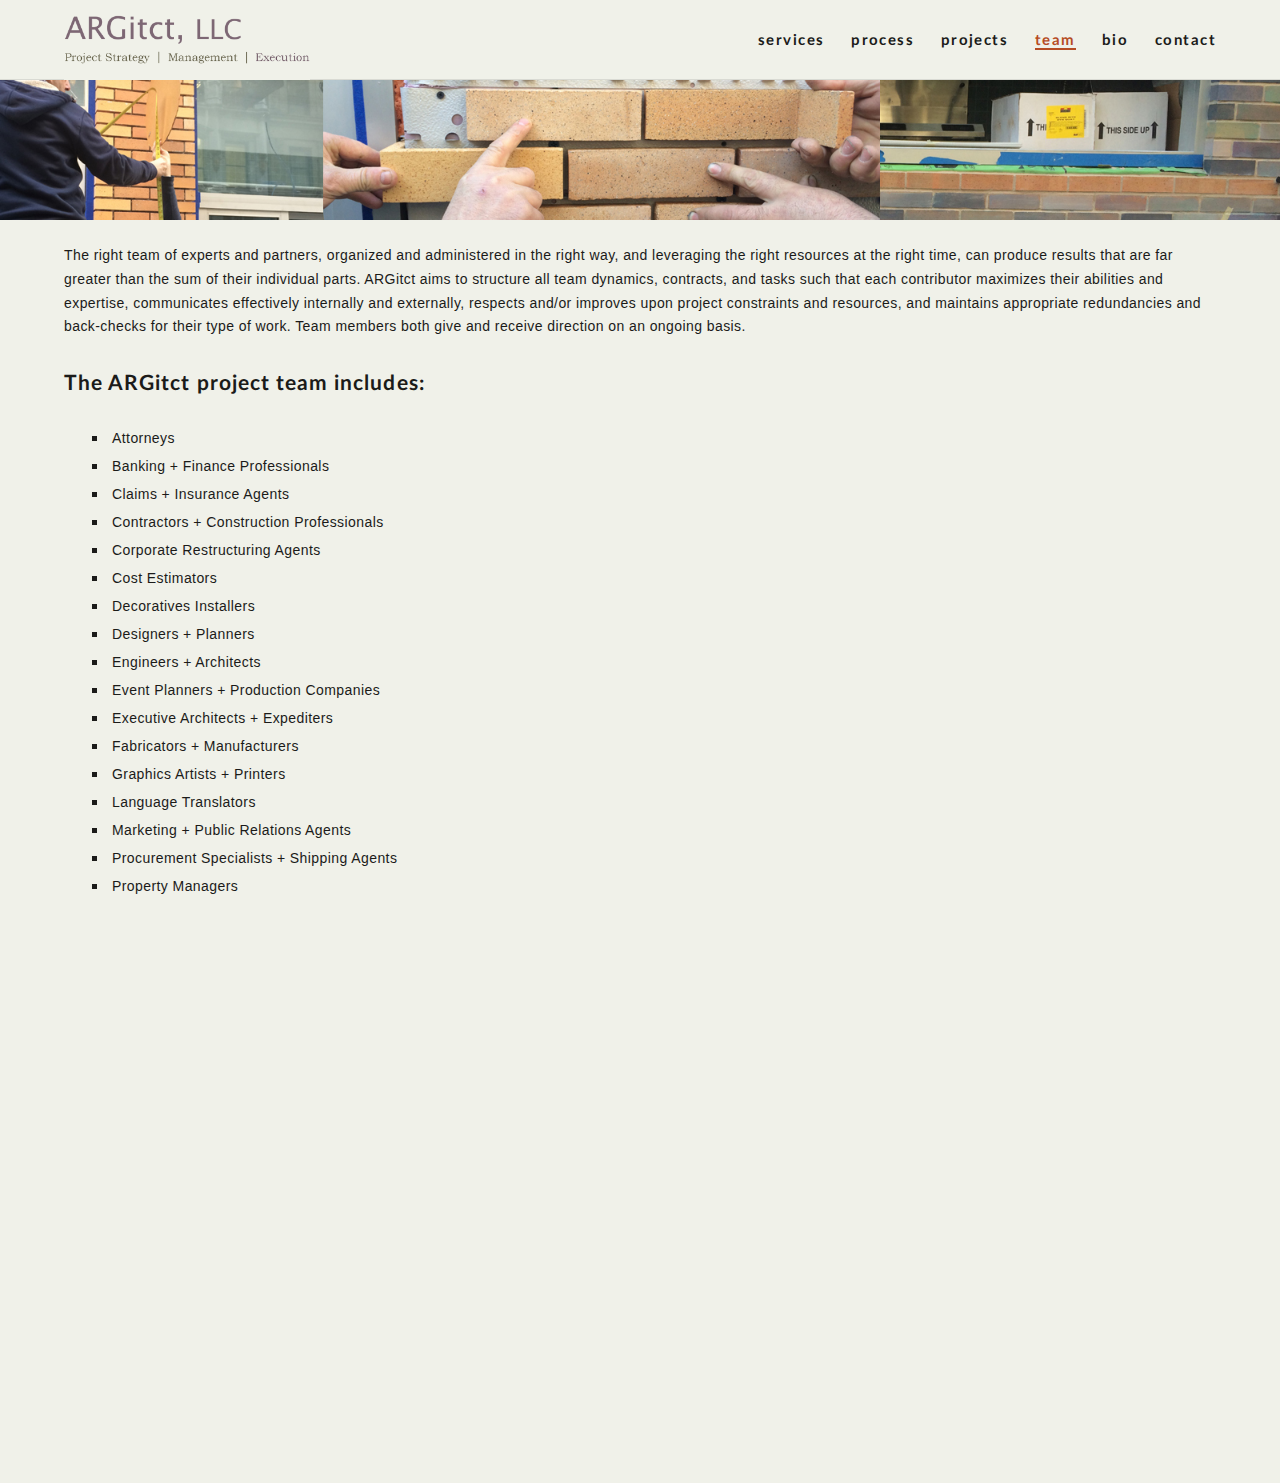
<file: team.html>
<!DOCTYPE html>
<html>
    <head>
    <meta charset="utf-8">
    <meta name="viewport" content="width=device-width, initial-scale=1.0"/>
    <link rel="shortcut icon" href="/favicon.ico" type="image/x-icon">
    <link rel="icon" href="/favicon.ico" type="image/x-icon">

    <title>ARGitct Team</title>

    <link rel="stylesheet" type='text/css' href="libs/app.css">
    </head>
    <body>
        <header>
            <nav class="nav">
                <div class="nav__header">
                    <div class="nav__logo">
                        <a href="/index.html"><img src="/libs/img/logos/logo-02.png" alt="ARGitct, LLC Project Strategy | Management | Execution"/></a>
                    </div>
                    <a href="" class="menu-toggle" id="menuLink">
                        <span class="menu-icon"></span>
                        <span class="menu-icon"></span>
                        <span class="menu-icon"></span>
                    </a>
                </div>

                <ul class="nav__list" aria-labelledby="menuLink">
                    <li class="nav__list-item">
                        <a href="/services.html" class="nav__list-link">services</a>
                    </li>
                    <li class="nav__list-item">
                        <a href="/process.html" class="nav__list-link">process</a>
                    </li>
                    <li class="nav__list-item">
                        <a href="/projects.html" class="nav__list-link">projects</a>
                    </li>
                    <li class="nav__list-item active">
                        <a href="/team.html" class="nav__list-link active">team</a>
                    </li>
                    <li class="nav__list-item">
                        <a href="/bio.html" class="nav__list-link">bio</a>
                    </li>
                    <li class="nav__list-item">
                        <a href="/contact.html" class="nav__list-link">contact</a>
                    </li>
                </ul>
            </nav>
        </header>

        <main id="team">
            <section class="masthead">
                <img src="/libs/img/mastheads/team.jpg" alt="ARGitct Team"/>
            </section>

            <section class="content">
                <p>The right team of experts and partners, organized and administered in the right way, and leveraging the right resources at the right time, can produce results that are far greater than the sum of their individual parts.  ARGitct aims to structure all team dynamics, contracts, and tasks such that each contributor maximizes their abilities and expertise, communicates effectively internally and externally, respects and/or improves upon project constraints and resources, and maintains appropriate redundancies and back-checks for their type of work. Team members both give and receive direction on an ongoing basis.</p>
                
                <h2>The ARGitct project team includes:</h2>
                <ul>
                    <li>Attorneys</li>
                    <li>Banking + Finance Professionals</li>
                    <li>Claims + Insurance Agents</li>
                    <li>Contractors + Construction Professionals</li>
                    <li>Corporate Restructuring Agents</li>
                    <li>Cost Estimators</li>
                    <li>Decoratives Installers</li>
                    <li>Designers + Planners</li>
                    <li>Engineers + Architects</li>
                    <li>Event Planners + Production Companies</li>
                    <li>Executive Architects + Expediters</li>
                    <li>Fabricators + Manufacturers</li>
                    <li>Graphics Artists + Printers</li>
                    <li>Language Translators</li>
                    <li>Marketing + Public Relations Agents</li>
                    <li>Procurement Specialists + Shipping Agents</li>
                    <li>Property Managers</li>
                    <li>Protocol Advisors</li>
                    <li>Media + Communications Advisorss</li>
                    <li>Real Estate Brokers + Professionals</li>
                    <li>Regulatory + Governmental Approvals Agents</li>
                    <li>Security + Risk Consultants</li>
                    <li>Technology Consultants</li>
                    <li>Trademark, Copyright, and Intellectual Property Professionals</li>
                    <li>Vendors + Suppliers</li>
                    <li>Videographers, Photographers, and Documentary Professionals</li>
                    <li>Zoning + Land Use Consultants</li>
                    <li>and so many more.....</li>
                </ul>
                <p>Click <a href="#partners" rel="modal:open">here</a> for some Project Resources and Professional Partners.</p>

                <div id="partners" class="modal">
                    <div class="modal__content">
                        <ul>
                            <li>AIA Contracts <a href="https://www.aiacontracts.org" target="_blank">https://www.aiacontracts.org</a></li>
                            <li>Alnwick Project Delivery <a href="https://www.alnwickprojectdelivery.net" target="_blank">https://www.alnwickprojectdelivery.net</a></li>
                            <li>AGA Public Realm Strategists <a href="http://www.alexgarvin.net" target="_blank">http://www.alexgarvin.net</a></li>
                            <li>Barba Consulting <a href="http://barbaconsulting.com" target="_blank">http://barbaconsulting.com</a></li>
                            <li>Bastian Law Offices <a href="http://bastianlawoffices.com" target="_blank">http://bastianlawoffices.com</a></li>
                            <li>Benjamin Law PC Copyright + Trademark <a href="http://www.benjaminlawpc.com" target="_blank">http://www.benjaminlawpc.com</a></li>
                            <li>Capalino + Company Government Relations <a href="https://www.capalino.com" target="_blank">https://www.capalino.com</a></li>
                            <li>COAA Construction Owners Association of America <a href="https://coaa.org" target="_blank">https://coaa.org</a></li>
                            <li>CODE, LLC Building Code + Zoning Consultants <a href="http://www.codenyc.com" target="_blank">http://www.codenyc.com</a></li>
                            <li>CNY Group <a href="http://www.cnygroup.com" target="_blank">http://www.cnygroup.com</a></li>
                            <li>CohnReznick Restructuring + Insolvency <a href="https://www.cohnreznick.com/services/advisory" target="_blank">https://www.cohnreznick.com/services/advisory</a></li>
                            <li>Compass Real Estate</li>
                            <li>CowBay Contracting <a href="http://www.cowbaycontracting.com" target="_blank">http://www.cowbaycontracting.com</a></li>
                            <li>Douglas Elliman</li>
                            <li>Empire City Construction Corp <a href="http://empirecitynyc.com/wordpress1" target="_blank">http://empirecitynyc.com/wordpress1</a></li>
                            <li>Halliwell Mediaworks <a href="https://www.halliwellmediaworks.com" target="_blank">https://www.halliwellmediaworks.com</a></li>
                            <li>Hudson Greencraft Construction <a href="https://hgcraft.com/home" target="_blank">https://hgcraft.com/home</a></li>
                            <li>Jack Jaffa + Associates Real Estate Consultants <a href="https://www.jackjaffa.com" target="_blank">https://www.jackjaffa.com</a></li>
                            <li>JAC Studio Interior Design <a href="http://jacstudionyc.com" target="_blank">http://jacstudionyc.com</a></li>
                            <li>Jessica Judson Rose Interior Design</li>
                            <li>JMD Realty</li>
                            <li>KM Associates of NY <a href="https://kmaofny.com" target="_blank">https://kmaofny.com</a></li>
                            <li>Philips Nizer, LLP <a href="https://www.phillipsnizer.com" target="_blank">https://www.phillipsnizer.com</a></li>
                            <li>PMI Project Management Institute <a href="https://www.pmi.org" target="_blank">https://www.pmi.org</a></li>
                            <li>Sciame Construction, LLC <a href="https://www.sciame.com" target="_blank">https://www.sciame.com</a></li>
                            <li>Shawmut Design + Construction <a href="https://www.shawmut.com" target="_blank">https://www.shawmut.com</a></li>
                            <li>Shulte Roth Zabel, LLP <a href="https://www.srz.com" target="_blank">https://www.srz.com</a></li>
                            <li>Steven Morris Videography + Photography <a href="http://www.stevenmorris.com" target="_blank">http://www.stevenmorris.com</a></li>
                            <li>Whitham + Cook, PC Intellectual Property Attorneys<br><a href="http://www.wcc-ip.com" target="_blank">http://www.wcc-ip.com</a></li>
                            <li>zeroLUX Lighting Design <a href="https://zerolux.com" target="_blank">https://zerolux.com</a></li>
                        </ul>
                    </div>
                </div>
            </section>
        </main>

        <footer class="footer">
            <div class="footer__content">
                <p>The information on this website is for general informational purposes only, not for advice for any purpose.<br>ARGitct, LLC does not take any responsibility for links to other sites.</p>
                <p class="footer__content-tm">"ARGitct" is a registered trademark, and "ASSET." is a trademark of ARGitct, LLC</p>
                <p class="footer__content-copy">&copy;<span id="copyright-year"></span> ARGitct, LLC.</p>
                <ul class="footer__content-social">
                    <li><a href="https://www.linkedin.com/in/anne-goulet-53b1812" target="_blank"></a></li>
                </ul>
            </div>
        </footer>
        <script type="text/javascript" src="libs/app.js"></script>
    </body>
</html>
</file>
<file: libs/app.css>
a,abbr,acronym,address,applet,article,aside,audio,b,big,blockquote,body,canvas,caption,center,cite,code,dd,del,details,dfn,div,dl,dt,em,embed,fieldset,figcaption,figure,footer,form,h1,h2,h3,h4,h5,h6,header,hgroup,html,i,iframe,img,ins,kbd,label,legend,li,mark,menu,nav,object,ol,output,p,pre,q,ruby,s,samp,section,small,span,strike,strong,sub,summary,sup,table,tbody,td,tfoot,th,thead,time,tr,tt,u,ul,var,video{margin:0;padding:0;border:0;vertical-align:baseline}article,aside,details,figcaption,figure,footer,header,hgroup,menu,nav,section{display:block}body{line-height:1}ul{list-style:none}blockquote,q{quotes:none}blockquote:after,blockquote:before,q:after,q:before{content:'';content:none}table{border-collapse:collapse;border-spacing:0}/*! normalize.css v7.0.0 | MIT License | github.com/necolas/normalize.css */html{line-height:1.15;-ms-text-size-adjust:100%;-webkit-text-size-adjust:100%}body{margin:0}article,aside,footer,header,nav,section{display:block}h1{font-size:2em;margin:.67em 0}figcaption,figure,main{display:block}figure{margin:1em 40px}hr{box-sizing:content-box;height:0;overflow:visible}pre{font-family:monospace,monospace;font-size:1em}a{background-color:transparent;-webkit-text-decoration-skip:objects}abbr[title]{border-bottom:none;text-decoration:underline;text-decoration:underline dotted}b,strong{font-weight:inherit}b,strong{font-weight:bolder}code,kbd,samp{font-family:monospace,monospace;font-size:1em}dfn{font-style:italic}mark{background-color:#ff0;color:#000}small{font-size:80%}sub,sup{font-size:75%;line-height:0;position:relative;vertical-align:baseline}sub{bottom:-.25em}sup{top:-.5em}audio,video{display:inline-block}audio:not([controls]){display:none;height:0}img{border-style:none}svg:not(:root){overflow:hidden}button,input,optgroup,select,textarea{font-family:sans-serif;font-size:100%;line-height:1.15;margin:0}button,input{overflow:visible}button,select{text-transform:none}[type=reset],[type=submit],button,html [type=button]{-webkit-appearance:button}[type=button]::-moz-focus-inner,[type=reset]::-moz-focus-inner,[type=submit]::-moz-focus-inner,button::-moz-focus-inner{border-style:none;padding:0}[type=button]:-moz-focusring,[type=reset]:-moz-focusring,[type=submit]:-moz-focusring,button:-moz-focusring{outline:1px dotted ButtonText}fieldset{padding:.35em .75em .625em}legend{box-sizing:border-box;color:inherit;display:table;max-width:100%;padding:0;white-space:normal}progress{display:inline-block;vertical-align:baseline}textarea{overflow:auto}[type=checkbox],[type=radio]{box-sizing:border-box;padding:0}[type=number]::-webkit-inner-spin-button,[type=number]::-webkit-outer-spin-button{height:auto}[type=search]{-webkit-appearance:textfield;outline-offset:-2px}[type=search]::-webkit-search-cancel-button,[type=search]::-webkit-search-decoration{-webkit-appearance:none}::-webkit-file-upload-button{-webkit-appearance:button;font:inherit}details,menu{display:block}summary{display:list-item}canvas{display:inline-block}template{display:none}[hidden]{display:none}@-webkit-keyframes fade-in{0%{opacity:0}100%{opacity:1}}@-moz-keyframes fade-in{0%{opacity:0}100%{opacity:1}}@keyframes fade-in{0%{opacity:0}100%{opacity:1}}.anim-fade-in{opacity:1;animation:none}@media only screen and (min-width:480px){.anim-fade-in{opacity:0;-webkit-animation:fade-in 1s cubic-bezier(.15,.53,.7,.95) forwards;-moz-animation:fade-in 1s cubic-bezier(.15,.53,.7,.95) forwards;animation:fade-in 1s cubic-bezier(.15,.53,.7,.95) forwards}}.anim-fade-in-01{opacity:1;animation:none}@media only screen and (min-width:480px){.anim-fade-in-01{opacity:0;-webkit-animation:fade-in 1s cubic-bezier(.15,.53,.7,.95) forwards 1s;-moz-animation:fade-in 1s cubic-bezier(.15,.53,.7,.95) forwards 1s;animation:fade-in 1s cubic-bezier(.15,.53,.7,.95) forwards 1s}}.anim-fade-in-02{opacity:1;animation:none}@media only screen and (min-width:480px){.anim-fade-in-02{opacity:0;-webkit-animation:fade-in 1s cubic-bezier(.15,.53,.7,.95) forwards 2s;-moz-animation:fade-in 1s cubic-bezier(.15,.53,.7,.95) forwards 2s;animation:fade-in 1s cubic-bezier(.15,.53,.7,.95) forwards 2s}}.anim-fade-in-03{opacity:1;animation:none}@media only screen and (min-width:480px){.anim-fade-in-03{opacity:0;-webkit-animation:fade-in .25s cubic-bezier(.15,.53,.7,.95) forwards 3s;-moz-animation:fade-in .25s cubic-bezier(.15,.53,.7,.95) forwards 3s;animation:fade-in .25s cubic-bezier(.15,.53,.7,.95) forwards 3s}}.anim-fade-in-04{opacity:1;animation:none}@media only screen and (min-width:480px){.anim-fade-in-04{opacity:0;-webkit-animation:fade-in .25s cubic-bezier(.15,.53,.7,.95) forwards 4s;-moz-animation:fade-in .25s cubic-bezier(.15,.53,.7,.95) forwards 4s;animation:fade-in .25s cubic-bezier(.15,.53,.7,.95) forwards 4s}}.anim-fade-in-05{opacity:1;animation:none}@media only screen and (min-width:480px){.anim-fade-in-05{opacity:0;-webkit-animation:fade-in .25s cubic-bezier(.15,.53,.7,.95) forwards 5s;-moz-animation:fade-in .25s cubic-bezier(.15,.53,.7,.95) forwards 5s;animation:fade-in .25s cubic-bezier(.15,.53,.7,.95) forwards 5s}}.anim-fade-in-06{opacity:1;animation:none}@media only screen and (min-width:480px){.anim-fade-in-06{opacity:0;-webkit-animation:fade-in .25s cubic-bezier(.15,.53,.7,.95) forwards 6s;-moz-animation:fade-in .25s cubic-bezier(.15,.53,.7,.95) forwards 6s;animation:fade-in .25s cubic-bezier(.15,.53,.7,.95) forwards 6s}}.anim-fade-in-07{opacity:1;animation:none}@media only screen and (min-width:480px){.anim-fade-in-07{opacity:0;-webkit-animation:fade-in .25s cubic-bezier(.15,.53,.7,.95) forwards 7s;-moz-animation:fade-in .25s cubic-bezier(.15,.53,.7,.95) forwards 7s;animation:fade-in .25s cubic-bezier(.15,.53,.7,.95) forwards 7s}}.anim-fade-in-08{opacity:1;animation:none}@media only screen and (min-width:480px){.anim-fade-in-08{opacity:0;-webkit-animation:fade-in .25s cubic-bezier(.15,.53,.7,.95) forwards 8s;-moz-animation:fade-in .25s cubic-bezier(.15,.53,.7,.95) forwards 8s;animation:fade-in .25s cubic-bezier(.15,.53,.7,.95) forwards 8s}}@font-face{font-family:FontAwesome;src:url(fonts/FontAwesome/FontAwesome.eot);src:url(fonts/FontAwesome/FontAwesome.eot?#iefix) format("embedded-opentype"),url(fonts/FontAwesome/FontAwesome.woff) format("woff"),url(fonts/FontAwesome/FontAwesome.woff2) format("woff2"),url(fonts/FontAwesome/FontAwesome.ttf) format("truetype");font-weight:400}@font-face{font-family:Lato-Light;src:url(fonts/Lato/Lato-Light.eot);src:url(fonts/Lato/Lato-Light.eot?#iefix) format("embedded-opentype"),url(fonts/Lato/Lato-Light.woff) format("woff"),url(fonts/Lato/Lato-Light.woff2) format("woff2"),url(fonts/Lato/Lato-Light.ttf) format("truetype");font-weight:400}@font-face{font-family:Lato-Regular;src:url(fonts/Lato/Lato-Regular.eot);src:url(fonts/Lato/Lato-Regular.eot?#iefix) format("embedded-opentype"),url(fonts/Lato/Lato-Regular.woff) format("woff"),url(fonts/Lato/Lato-Regular.woff2) format("woff2"),url(fonts/Lato/Lato-Regular.ttf) format("truetype");font-weight:400}@font-face{font-family:Lato-Medium;src:url(fonts/Lato/Lato-Medium.eot);src:url(fonts/Lato/Lato-Medium.eot?#iefix) format("embedded-opentype"),url(fonts/Lato/Lato-Medium.woff) format("woff"),url(fonts/Lato/Lato-Medium.woff2) format("woff2"),url(fonts/Lato/Lato-Medium.ttf) format("truetype");font-weight:400}@font-face{font-family:Lato-Semibold;src:url(fonts/Lato/Lato-Semibold.eot);src:url(fonts/Lato/Lato-Semibold.eot?#iefix) format("embedded-opentype"),url(fonts/Lato/Lato-Semibold.woff) format("woff"),url(fonts/Lato/Lato-Semibold.woff2) format("woff2"),url(fonts/Lato/Lato-Semibold.ttf) format("truetype");font-weight:400}@font-face{font-family:Lato-Bold;src:url(fonts/Lato/Lato-Bold.eot);src:url(fonts/Lato/Lato-Bold.eot?#iefix) format("embedded-opentype"),url(fonts/Lato/Lato-Bold.woff) format("woff"),url(fonts/Lato/Lato-Bold.woff2) format("woff2"),url(fonts/Lato/Lato-Bold.ttf) format("truetype");font-weight:400}.blocker{position:fixed;top:0;right:0;bottom:0;left:0;width:100%;height:100%;overflow:auto;z-index:25;padding:20px;box-sizing:border-box;background-color:rgba(74,68,42,.5);text-align:center}.blocker:before{content:"";display:inline-block;height:100%;vertical-align:middle;margin-right:-.05em}.blocker.behind{background-color:transparent}.modal{display:none;overflow-x:hidden;vertical-align:middle;position:relative;max-width:700px;max-height:90vh;box-sizing:border-box;width:100%;background:#f0f1e9;padding:3em 2em 2em;-webkit-border-radius:1px;-moz-border-radius:1px;-o-border-radius:1px;-ms-border-radius:1px;border-radius:1px;text-align:left;-webkit-box-shadow:0 2px 5px 1px rgba(0,0,0,.25);-moz-box-shadow:0 2px 5px 1px rgba(0,0,0,.25);-ms-box-shadow:0 2px 5px 1px rgba(0,0,0,.25);box-shadow:0 2px 5px 1px rgba(0,0,0,.25)}@media only screen and (max-width:479px){.modal{padding:2.5em 1.25em 1.25em}.modal h1,.modal h2,.modal h3{font-size:17px}.modal li,.modal p{font-size:12px}.modal a{font-size:12.5px}}.modal a.close-modal{font-family:Lato-Bold,Lato-Semibold,Helvetica,Arial,sans-serif;position:absolute;top:0;right:0;display:block;width:30px;height:30px;font-size:25px;color:#b64c24;text-align:center;line-height:1.1;border-radius:50%;text-decoration:none;transition:all .3s ease}.modal a.close-modal:focus,.modal a.close-modal:hover{color:#715967}.modal-spinner{display:none;position:fixed;top:50%;left:50%;transform:translateY(-50%) translateX(-50%);padding:12px 16px;border-radius:5px;background-color:#111;height:20px}.modal-spinner>div{border-radius:100px;background-color:#fff;height:20px;width:2px;margin:0 1px;display:inline-block;-webkit-animation:sk-stretchdelay 1.2s infinite ease-in-out;animation:sk-stretchdelay 1.2s infinite ease-in-out}.modal-spinner .rect2{-webkit-animation-delay:-1.1s;animation-delay:-1.1s}.modal-spinner .rect3{-webkit-animation-delay:-1s;animation-delay:-1s}.modal-spinner .rect4{-webkit-animation-delay:-.9s;animation-delay:-.9s}@-webkit-keyframes sk-stretchdelay{0%,100%,40%{-webkit-transform:scaleY(.5)}20%{-webkit-transform:scaleY(1)}}@keyframes sk-stretchdelay{0%,100%,40%{transform:scaleY(.5);-webkit-transform:scaleY(.5)}20%{transform:scaleY(1);-webkit-transform:scaleY(1)}}.slick-slider{position:relative;display:block;box-sizing:border-box;-webkit-touch-callout:none;-webkit-user-select:none;-khtml-user-select:none;-moz-user-select:none;-ms-user-select:none;user-select:none;-ms-touch-action:pan-y;touch-action:pan-y;-webkit-tap-highlight-color:transparent}.slick-list{position:relative;overflow:hidden;display:block;margin:0;padding:0}.slick-list:focus{outline:0}.slick-list.dragging{cursor:pointer;cursor:hand}.slick-slider .slick-list,.slick-slider .slick-track{-webkit-transform:translate3d(0,0,0);-moz-transform:translate3d(0,0,0);-ms-transform:translate3d(0,0,0);-o-transform:translate3d(0,0,0);transform:translate3d(0,0,0)}.slick-track{position:relative;left:0;top:0;display:block;margin-left:auto;margin-right:auto;display:flex;align-items:center}.slick-track:after,.slick-track:before{content:"";display:table}.slick-track:after{clear:both}.slick-loading .slick-track{visibility:hidden}.slick-slide{float:left;height:100%;min-height:1px;display:none}[dir=rtl] .slick-slide{float:right}.slick-slide img{display:block}.slick-slide.slick-loading img{display:none}.slick-slide.dragging img{pointer-events:none}.slick-initialized .slick-slide{display:block}.slick-loading .slick-slide{visibility:hidden}.slick-vertical .slick-slide{display:block;height:auto;border:1px solid transparent}.slick-arrow.slick-hidden{display:none}.slick-arrow{position:absolute;top:50%;-webkit-transform:perspective(1px) translateY(-50%);-moz-transform:perspective(1px) translateY(-50%);-ms-transform:perspective(1px) translateY(-50%);transform:perspective(1px) translateY(-50%);font-family:FontAwesome;font-size:1.5em;z-index:2;color:#b64c24;background-color:transparent;border:0;transition:all .3s ease}.slick-arrow:hover{color:#715967}.slick-arrow:focus{outline:0}.slick-arrow.slick-prev{left:-1.35em}.slick-arrow.slick-prev:before{content:"\f053"}.slick-arrow.slick-next{right:-1.35em}.slick-arrow.slick-next:before{content:"\f054"}.slick-dots{position:absolute;display:flex;justify-content:center;bottom:-1.75em;left:0;right:0;margin:0;list-style-type:none}.slick-dots button{width:7px;height:7px;padding:0;margin:0 10px;border:0;border-radius:50%;background-color:#dcdcdc}.slick-dots .slick-active button,.slick-dots .slick-active button:active,.slick-dots .slick-active button:focus{background-color:#b64c24;outline:0}html{-moz-box-sizing:border-box;-ms-box-sizing:border-box;-webkit-box-sizing:border-box;box-sizing:border-box}html.nav-open{overflow-y:hidden}*,:after,:before{box-sizing:inherit}body,html{height:100%;width:100%;overflow-x:hidden;overflow-y:auto}body{font-family:Verdana,Geneva,sans-serif;font-size:1em;color:#1b1b19;background-color:#f0f1e9}body.nav-open{overflow-y:hidden}header{position:fixed;z-index:5;top:0;left:0;right:0}@media only screen and (min-width:768px){header{position:relative}}main{position:relative;z-index:1;top:50px;right:0;min-height:calc(100vh - 335px);background-color:#f0f1e9;transition:all .3s ease}@media only screen and (min-width:480px){main{min-height:calc(100vh - 265px)}}@media only screen and (min-width:768px){main{top:auto;min-height:calc(100vh - 250px)}}.nav-open main{right:50vw}img{width:100%;height:auto;vertical-align:middle}h1,h2,h3{font-size:21px;font-family:Lato-Bold,Lato-Semibold,Helvetica,Arial,sans-serif;letter-spacing:.05em;line-height:1.4;-webkit-font-smoothing:antialiased;-webkit-perspective:0!important;-webkit-backface-visibility:visible!important;-moz-osx-font-smoothing:grayscale;font-weight:inherit}h1{margin:0 0 10px}h2{margin:0 0 25px}h3{margin:0 0 7px}h4{font-size:14px;margin:0 0 10px;letter-spacing:.03em;line-height:1.2;-webkit-font-smoothing:antialiased;-webkit-perspective:0!important;-webkit-backface-visibility:visible!important;-moz-osx-font-smoothing:grayscale}h5,h6{margin:0 0 20px;-webkit-font-smoothing:antialiased;-webkit-perspective:0!important;-webkit-backface-visibility:visible!important;-moz-osx-font-smoothing:grayscale}h5{font-size:.85em}h6{font-size:.7em}li,p{font-size:14px;line-height:1.7;letter-spacing:.03em;-webkit-font-smoothing:antialiased;-webkit-perspective:0!important;-webkit-backface-visibility:visible!important;-moz-osx-font-smoothing:grayscale}p{margin:0 0 30px}a{font-family:Lato-Bold,Lato-Semibold,Helvetica,Arial,sans-serif;font-size:14.5px;transition:all .3s ease;color:#b64c24;letter-spacing:.1em;-webkit-font-smoothing:antialiased;-webkit-perspective:0!important;-webkit-backface-visibility:visible!important;-moz-osx-font-smoothing:grayscale}a:focus,a:hover{color:#715967}a.link-external{color:rgba(74,68,42,.5);font-family:Verdana,Geneva,sans-serif;font-size:14px;line-height:1.7;letter-spacing:.03em}a.link-external:focus,a.link-external:hover{color:#715967}li{line-height:2}ol,ul{margin:0 .5em 25px 1.5em}ol li:not(.nav__list-item),ul li:not(.nav__list-item){position:relative}ol li:not(.nav__list-item):before,ul li:not(.nav__list-item):before{content:'';position:absolute;width:5px;height:5px;top:12px;left:-20px;background-color:#1b1b19}@media only screen and (min-width:480px){ol,ul{margin:0 1.5em 25px 3em}}ol li:not(.nav__list-item):before{display:none}blockquote{font-family:"Bookman Old Style",Bookman,serif;font-size:1.4em;line-height:1.5;padding:1em 1em 2em;color:rgba(74,68,42,.5)}input,optgroup,select,textarea{font-family:Verdana,Geneva,sans-serif}fieldset{padding:0}section:not(.masthead){padding:1.5em 5%}section.content .content__img-right{display:inline-block;float:right;width:90px;margin:5px 0 25px 25px}@media only screen and (min-width:480px){section.content .content__img-right{width:125px;margin:5px 0 50px 50px}}section.content .content__asset{text-align:center;width:80%;max-width:550px;margin:auto}.special{font-family:Lato-Bold,Lato-Semibold,Helvetica,Arial,sans-serif;letter-spacing:.1em;color:#b64c24;text-decoration:underline}.special2{font-family:Lato-Bold,Lato-Semibold,Helvetica,Arial,sans-serif;letter-spacing:.1em;color:#b64c24}.arrow-down{font-family:FontAwesome;padding-left:10px}.arrow-down:after{content:"\f107"}.arrow-up{font-family:FontAwesome;padding-left:10px}.arrow-up:after{content:"\f106"}.link-back{font-size:11px;text-transform:uppercase;text-decoration:none}.link-back:before{font-family:FontAwesome;padding-right:10px;content:"\f060"}.clearfix{clear:both}.fade-in{opacity:0;transform-origin:0 50%}.hide{display:none!important}.show-xsmall{display:block}@media only screen and (min-width:480px){.show-xsmall{display:none}}.hide-xsmall{display:none}@media only screen and (min-width:480px){.hide-xsmall{display:block}}.hide-mobile{display:none}@media only screen and (min-width:768px){.hide-mobile{display:block}}.hide-desktop{display:block}@media only screen and (min-width:768px){.hide-desktop{display:none}}.left-align{text-align:left}.left-align-contact{position:absolute;left:calc(5% + 90px)}.right-align{float:right}.center,.center-align{text-align:center}.left{float:left!important}.right{float:right!important}.no-select{user-select:none}.circle{border-radius:50%}.center-block{display:block;margin-left:auto;margin-right:auto}.truncate{display:block;white-space:nowrap;overflow:hidden;text-overflow:ellipsis}.no-padding{padding:0!important}.contact-info{max-width:270px;margin:0}.contact-info .text-right{float:right}.footer{position:relative;z-index:1;margin:50px 10% 0;padding:30px 0;font-family:"Bookman Old Style",Bookman,serif;text-align:center;color:#adadad;border-top:1px solid #adadad}@media only screen and (min-width:480px){.footer{margin:25px 5% 0}}.footer p{font-size:11px}.footer p a{font-size:inherit;color:inherit;font-family:"Bookman Old Style",Bookman,serif}.footer p a:focus,.footer p a:hover{color:#b64c24}@media only screen and (min-width:768px){.footer__content-tm{margin:0}}.footer__content-copy{display:inline-block;margin:0 10px}@media only screen and (min-width:768px){.footer__content-copy{display:block;position:absolute;left:0;bottom:30px}}.footer__content-social{display:inline-block;margin:0 10px;list-style-type:none}@media only screen and (min-width:768px){.footer__content-social{display:block;position:absolute;right:0;bottom:30px}}.footer__content-social li{line-height:normal}.footer__content-social li:before{display:none}.footer__content-social a{font-family:FontAwesome;font-size:2.75em;color:#adadad;text-decoration:none;border-bottom:0}.footer__content-social a:before{content:"\f08c"}.footer__content-social a:focus,.footer__content-social a:hover{color:#b64c24}.form{max-width:400px;margin:auto}.form__title{text-align:center}.form__group{display:flex;flex-direction:column;margin-bottom:1em}.form__label{font-size:13px;margin-bottom:.5em;color:#715967}.form__input{height:2.5em;padding:.25em .5em;font-size:1em;border-radius:0;border:1px solid rgba(74,68,42,.5);color:#715967;transition:all .3s ease}.form__input:focus{border:2px solid rgba(74,68,42,.5);outline:0}.btn-submit .form__input{width:100%;max-width:150px;margin:1.5em auto;background-color:rgba(74,68,42,.5);color:#f0f1e9;font-family:Lato-Semibold,Helvetica,Arial,sans-serif;letter-spacing:.1em;font-size:14px;border:0}.btn-submit .form__input:focus,.btn-submit .form__input:hover{background-color:#b64c24}.form__error{display:none;font-size:12px;color:#b64c24;text-align:center;transition:all .3s ease}#landing{height:100vh;min-height:500px;width:100%;background-image:url(../../../../libs/img/bkgd-landing-mobile.jpg);background-size:cover;background-position:center center;background-repeat:no-repeat;background-attachment:fixed}@media only screen and (min-width:768px){#landing{background-image:url(../../../../libs/img/bkgd-landing.jpg)}}.landing{position:absolute;top:50%;-webkit-transform:perspective(1px) translateY(-50%);-moz-transform:perspective(1px) translateY(-50%);-ms-transform:perspective(1px) translateY(-50%);transform:perspective(1px) translateY(-50%);text-align:center;width:100%}.landing__content{width:80%;max-width:700px;margin:auto}.landing__enter{color:#1b1b19;font-family:"Bookman Old Style",Bookman,serif;text-decoration:none;position:relative;top:2em;font-size:1.75em;border-bottom:0;font-weight:700}.landing__enter:focus,.landing__enter:hover{color:#715967;text-decoration:none;border-bottom:0}.landing__logo-process{position:absolute;bottom:25px;right:25px;width:auto}.landing__tagline{position:relative;top:10em;color:#99983b}.modal__content--image-and-text img{margin-bottom:1.5em}.modal__content--image-and-text p:last-child{margin:0}.modal__content--text p:last-child{margin:0}.modal__content--text ul li{margin-bottom:1em}.modal__content--mob{display:none}.modal__content--mob img{margin-bottom:1em;-webkit-box-shadow:0 1px 5px 1px rgba(65,68,33,.25);box-shadow:0 1px 5px 1px rgba(65,68,33,.25)}.modal__content--mob img:last-of-type{margin-bottom:0}.modal#bio-CV,.modal#project-list{max-width:900px}@media only screen and (min-width:768px){.nav{display:flex;justify-content:space-between;height:80px;-webkit-box-shadow:inset 0 -1px 0 rgba(17,17,17,.1);-moz-box-shadow:inset 0 -1px 0 rgba(17,17,17,.1);-ms-box-shadow:inset 0 -1px 0 rgba(17,17,17,.1);box-shadow:inset 0 -1px 0 rgba(17,17,17,.1)}}.nav__header{position:fixed;left:0;right:0;top:0;z-index:5;display:flex;background-color:#f0f1e9;transition:all .3s ease;-webkit-box-shadow:inset 0 -1px 0 rgba(17,17,17,.1);-moz-box-shadow:inset 0 -1px 0 rgba(17,17,17,.1);-ms-box-shadow:inset 0 -1px 0 rgba(17,17,17,.1);box-shadow:inset 0 -1px 0 rgba(17,17,17,.1)}@media only screen and (min-width:768px){.nav__header{position:relative;left:5%;right:auto;top:auto;-webkit-box-shadow:none;-moz-box-shadow:none;-ms-box-shadow:none;box-shadow:none}}.nav__header.open{right:50vw}.nav__header.open .nav__logo{left:-25vw}@media only screen and (min-width:550px){.nav__header.open .nav__logo{left:5%}}.nav__logo{height:50px;position:relative;left:5%;transition:all .3s ease}@media only screen and (min-width:768px){.nav__logo{position:relative;left:auto;right:auto;top:auto;-webkit-box-shadow:none;-moz-box-shadow:none;-ms-box-shadow:none;box-shadow:none;-webkit-transform:none;-moz-transform:none;-ms-transform:none;transform:none}}.nav__logo img{height:40px;width:auto;margin:5px auto}@media only screen and (min-width:768px){.nav__logo img{height:50px;margin:15px auto}}.nav__logo a:focus{outline:1px dotted #715967}.nav .menu-toggle{height:50px;width:50px;display:flex;flex-direction:column;justify-content:center;border-bottom:0;position:absolute;right:5%}@media only screen and (min-width:768px){.nav .menu-toggle{display:none}}.nav .menu-toggle .menu-icon{width:30px;height:3px;margin:4px auto;background-color:#1b1b19;transition:all .3s ease}.nav .menu-toggle.open{right:10px}.nav .menu-toggle.open .menu-icon{width:35px}.nav .menu-toggle.open .menu-icon:nth-child(1){transform:rotate(45deg) translateY(10px) translateX(5px)}.nav .menu-toggle.open .menu-icon:nth-of-type(2){background-color:transparent}.nav .menu-toggle.open .menu-icon:nth-of-type(3){transform:rotate(-45deg) translateY(-10px) translateX(5px)}.nav__list{position:fixed;right:-100vw;top:0;width:50vw;height:100%;z-index:-1;margin:0;background-color:#1b1b19;opacity:0;list-style-type:none;transition:right .3s ease}@media only screen and (min-width:768px){.nav__list{position:relative;right:auto;top:auto;width:100%;max-width:650px;height:auto;z-index:5;opacity:1;background-color:transparent;display:flex;align-items:center;justify-content:space-between;right:5%;padding-left:15%}}.nav__list.open{opacity:1;right:0}.nav__list-item{padding:10.5px 25px}@media only screen and (min-width:768px){.nav__list-item{padding:0}}.nav__list-item.active{background-color:#f0f1e9}.nav__list-link{font-family:Lato-Bold,Lato-Semibold,Helvetica,Arial,sans-serif;color:#f0f1e9;border-bottom:2px solid transparent;text-decoration:none}@media only screen and (min-width:768px){.nav__list-link{color:#1b1b19}}.nav__list-link.active{color:#b64c24;border-bottom:2px solid #b64c24}.nav__list-link:focus,.nav__list-link:hover{color:#715967;border-bottom:2px solid #715967;outline:0}@media only screen and (min-width:768px){.nav__list-link:focus,.nav__list-link:hover{color:#b64c24;border-bottom:2px solid #b64c24}}.publications__link.active{color:transparent}.publications__content{position:relative;z-index:2;opacity:0;height:0;bottom:-50vh;overflow:hidden;transition:all .15s ease}.publications__content.active{background-color:rgba(255,255,255,.25);-webkit-box-shadow:0 1px 5px 1px rgba(65,68,33,.25);box-shadow:0 1px 5px 1px rgba(65,68,33,.25);padding:3em 2em;margin:1.5em 1.5em 1.5em 0;opacity:1;height:auto;bottom:0;overflow:auto;transition:all 1s ease}.publications__content h2{color:#b64c24;text-align:center}.publications__content h6{margin:0}.publications__content a{font-family:Lato-Bold,Lato-Semibold,Helvetica,Arial,sans-serif;position:absolute;top:0;right:0;display:block;width:30px;height:30px;font-size:18px;color:rgba(74,68,42,.5);text-align:center;line-height:1.5;border-radius:50%;text-decoration:none;transition:all .3s ease}.publications__content a:focus,.publications__content a:hover{color:#715967}.publications__content li{margin-bottom:1em}
</file>
